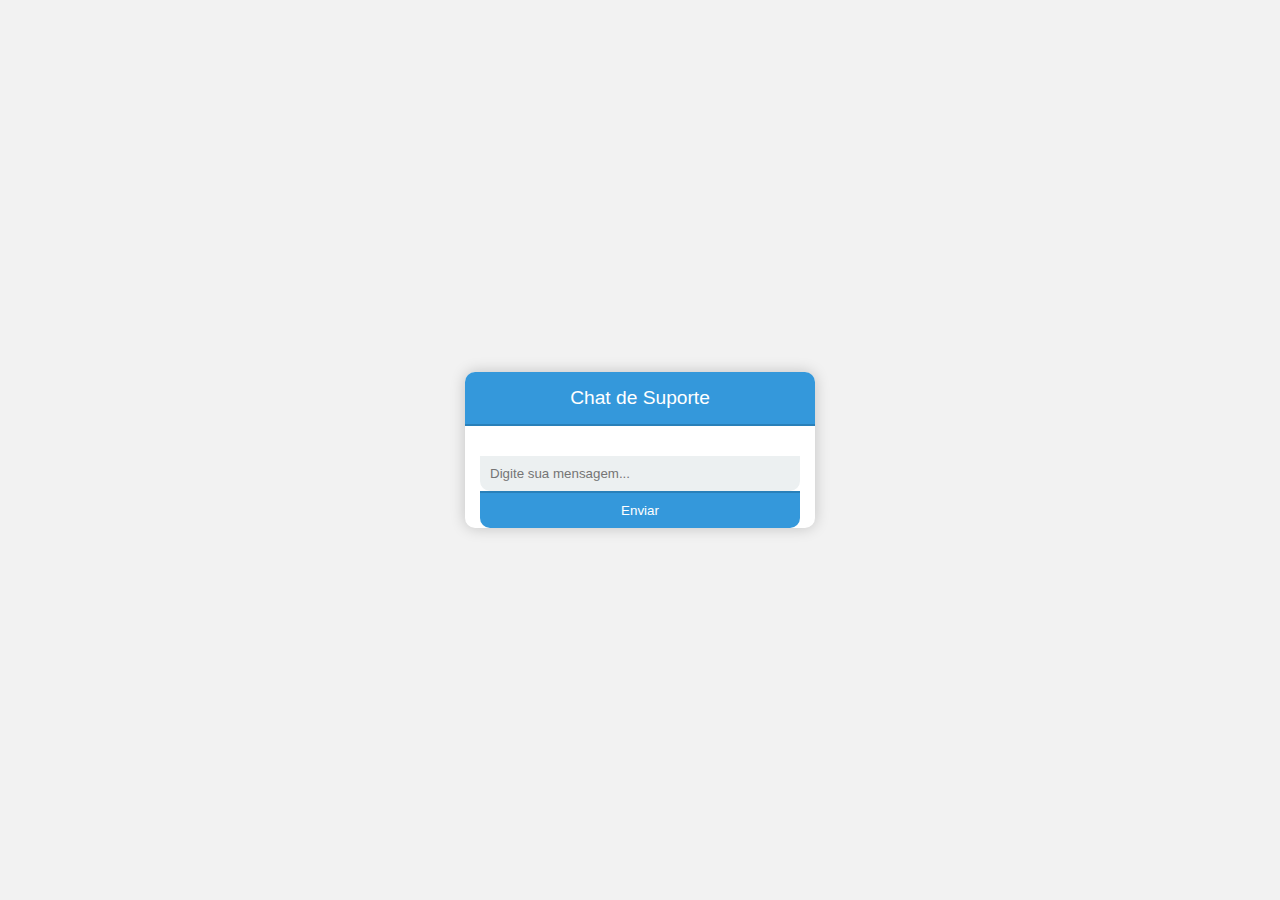
<file: src/index.html>
<!DOCTYPE html>
<html lang="en">
<head>
    <meta charset="UTF-8">
    <meta name="viewport" content="width=device-width, initial-scale=1.0">
    <title>Chat de Suporte</title>
    <style>
        body {
            font-family: 'Arial', sans-serif;
            margin: 0;
            padding: 0;
            display: flex;
            justify-content: center;
            align-items: center;
            min-height: 100vh;
            background-color: #f2f2f2;
        }

        .support-chat {
            width: 350px;
            background-color: #fff;
            border-radius: 10px;
            box-shadow: 0 0 15px rgba(0, 0, 0, 0.2);
            overflow: hidden;
            margin: 20px;
        }

        .chat-header {
            background-color: #3498db;
            color: #fff;
            padding: 15px;
            text-align: center;
            border-bottom: 2px solid #2980b9;
            font-size: 1.2em;
        }

        .chat-box {
            max-height: 300px;
            overflow-y: auto;
            padding: 15px;
            box-sizing: border-box;
        }

        .message {
            margin-bottom: 15px;
        }

        .sent {
            text-align: right;
            color: #fff;
            background-color: #3498db;
            border-radius: 10px;
            padding: 10px;
            margin-right: 10px;
            display: inline-block;
            max-width: 70%;
        }

        .received {
            text-align: left;
            background-color: #ecf0f1;
            border-radius: 10px;
            padding: 10px;
            margin-left: 10px;
            display: inline-block;
            max-width: 70%;
        }

        input[type="text"] {
            width: calc(100% - 30px);
            padding: 10px;
            box-sizing: border-box;
            border: none;
            outline: none;
            background-color: #ecf0f1;
            color: #333;
            border-bottom-left-radius: 10px;
            border-bottom-right-radius: 10px;
            margin: 0 15px;
        }

        button {
            width: calc(100% - 30px);
            padding: 10px;
            box-sizing: border-box;
            border: none;
            outline: none;
            background-color: #3498db;
            color: #fff;
            cursor: pointer;
            border-top: 2px solid #2980b9;
            border-bottom-left-radius: 10px;
            border-bottom-right-radius: 10px;
            margin: 0 15px;
        }

        button:hover {
            background-color: #2980b9;
        }
    </style>
</head>
<body>
    <div class="support-chat">
        <div class="chat-header">Chat de Suporte</div>
        <div class="chat-box" id="chat-box"></div>
        <input type="text" id="message" placeholder="Digite sua mensagem...">
        <button onclick="sendMessage()">Enviar</button>
    </div>

    <script src="script.js"></script>
</body>
</html>
</file>
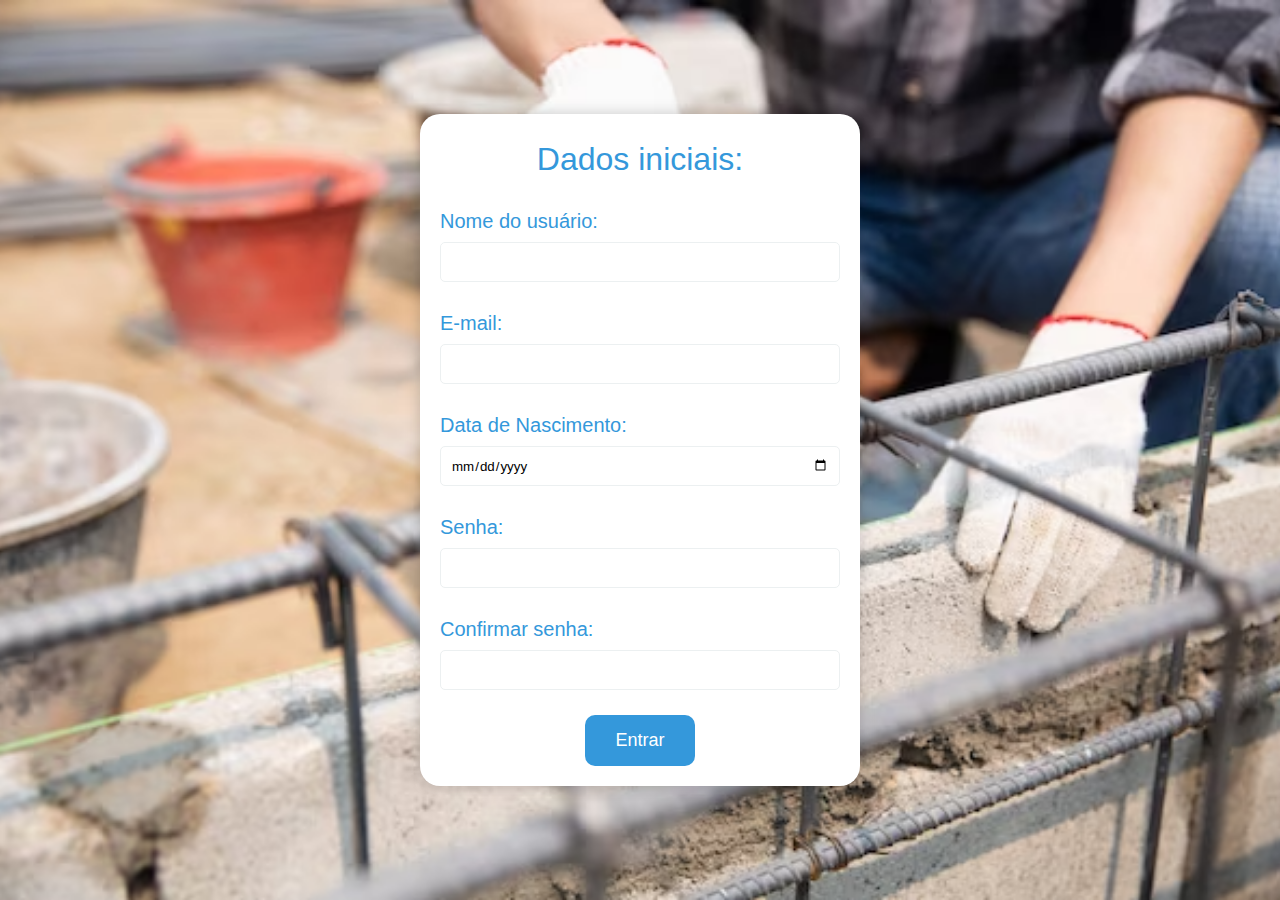
<file: src/cadastro.html>
<!DOCTYPE html>
<html lang="pt-br">
<head>
  <meta charset="UTF-8">
  <meta name="viewport" content="width=device-width, initial-scale=1.0">
  <link rel="stylesheet" href="./style.css">
  <title>Cadastro Usuários</title>
  <style>
    body {
      font-family: 'Arial', sans-serif;
      margin: 0;
      padding: 0;
      display: flex;
      justify-content: center;
      align-items: center;
      min-height: 100vh;
      background-color: #3498db; /* Azul */
    }

    .e17_87 {
      width: 400px;
      height: auto;
      background-color: #fff;
      border-radius: 20px;
      overflow: hidden;
      box-shadow: 0 0 15px rgba(0, 0, 0, 0.2);
      padding: 20px;
    }

    .e68_7 {
      color: #3498db; /* Azul principal */
      font-size: 32px;
      text-align: center;
      margin-bottom: 20px;
    }

    .e68_input {
      width: 100%;
      margin-bottom: 15px;
      display: flex;
      flex-direction: column;
    }

    .e68_label {
      color: #3498db; /* Azul principal */
      font-size: 20px;
      margin-bottom: 5px;
    }

    input {
      width: 100%;
      height: 40px;
      padding: 10px;
      box-sizing: border-box;
      border: 1px solid #ecf0f1; /* Azul mais claro */
      border-radius: 5px;
      margin-bottom: 10px;
    }

    .e17_103 {
      width: 100%;
      text-align: center;
    }

    .e17_104 {
      background-color: #3498db; /* Azul principal */
      color: #fff;
      border: none;
      padding: 15px 30px;
      font-size: 18px;
      border-radius: 10px;
      cursor: pointer;
    }
  </style>
</head>
<body>

  <form action="InsertAction.php" method="post" class="e17_87">
    <div class="e68_7">Dados iniciais:</div>
    
    <div class="e68_input">
      <label class="e68_label" for="e68_9">Nome do usuário:</label>
      <input type="text" id="e68_9" name="nome" required>
    </div>
    
    <div class="e68_input">
      <label class="e68_label" for="e68_12">E-mail:</label>
      <input type="email" id="e68_12" name="email" required>
    </div>
    
    <div class="e68_input">
      <label class="e68_label" for="e68_15">Data de Nascimento:</label>
      <input type="date" id="e68_15" name="datanasc" required>
    </div>
    
    <div class="e68_input">
      <label class="e68_label" for="e68_18">Senha:</label>
      <input type="password" id="e68_18" name="senha" required>
    </div>
    
    <div class="e68_input">
      <label class="e68_label" for="e68_21">Confirmar senha:</label>
      <input type="password" id="e68_21" name="confirmar_senha" required>
    </div>
    
    <div class="e17_103">
      <button type="submit" class="e17_104">Entrar</button>
    </div>
  </form>
</body>
</html>
</file>
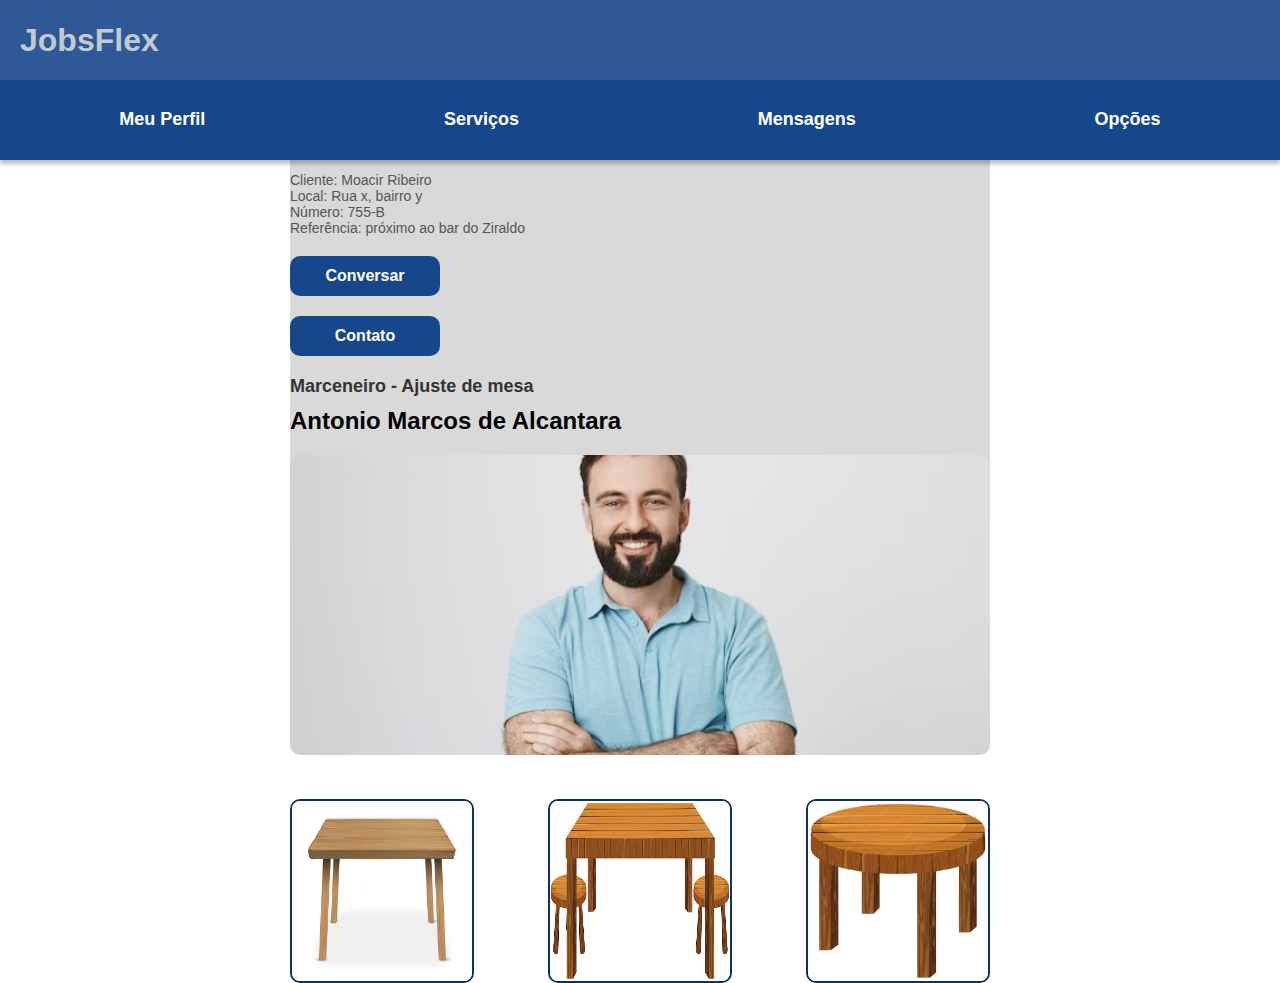
<file: src/perfil.html>
<!DOCTYPE html>
<html lang="pt-br">
<head>
  <meta charset="UTF-8">
  <meta name="viewport" content="width=device-width, initial-scale=1.0">
  <title>Meu Perfil Trabalhador</title>
  <style>
    body {
      margin: 0;
      padding: 0;
      font-family: 'Inter', sans-serif;
    }

    .MeuPerfilTrabalhador {
      width: 100%;
      height: 100vh;
      position: relative;
      background: #fff;
      display: flex;
      flex-direction: column;
      align-items: center;
    }

    .Head, .MenuTopo {
      width: 100%;
      height: 80px;
      position: absolute;
      background: rgba(23, 71, 139, 0.90);
      box-shadow: 0px 4px 4px rgba(0, 0, 0, 0.25);
      display: flex;
      justify-content: space-between;
      align-items: center;
    }

    .Jobsflex {
      color: rgba(217, 217, 217, 0.90);
      font-size: 32px;
      font-weight: 600;
      margin-left: 20px;
    }

    .MenuTopo {
      top: 80px;
      background: #17478B;
      display: flex;
      align-items: center;
      justify-content: space-around;
    }

    .MenuItem {
      color: white;
      font-size: 18px;
      font-weight: 600;
      cursor: pointer;
      padding: 10px;
      border-bottom: 2px solid transparent;
      transition: border-bottom 0.3s ease;
    }

    .MenuItem:hover {
      border-bottom: 2px solid white;
    }

    .Rectangle {
      width: 700px;
      height: 500px;
      margin-top: 120px;
      background: #D9D9D9;
      border-radius: 20px;
    }

    .ClienteInfo {
      margin-top: 20px;
      color: #333;
      font-size: 16px;
      font-weight: 500;
    }

    .ClienteEndereco {
      color: #555;
      font-size: 14px;
      font-weight: 400;
    }

    .Conversar, .Contato {
      width: 150px;
      height: 40px;
      margin-top: 20px;
      background: #17478B;
      border-radius: 10px;
      display: flex;
      justify-content: center;
      align-items: center;
      color: white;
      font-size: 16px;
      font-weight: 600;
      cursor: pointer;
      transition: background 0.3s ease;
    }

    .Conversar:hover, .Contato:hover {
      background: #0E3066;
    }

    .ProfileInfo {
      margin-top: 20px;
      color: #333;
      font-size: 18px;
      font-weight: 600;
    }

    .ProfileName {
      color: #000;
      font-size: 24px;
      font-weight: 700;
      margin-top: 10px;
    }

    .Rectangle34, .Rectangle36 {
      border-radius: 10px;
      margin-top: 20px;
    }

    .Rectangle34 {
      width: 100%;
      height: 300px;
      object-fit: cover;
    }

    .Rectangle36 {
      width: 180px;
      height: 180px;
      border: 2px #0E3066 solid;
    }
  </style>
</head>
<body>
  <div class="MeuPerfilTrabalhador">
    <div class="Head">
      <div class="Jobsflex">JobsFlex</div>
      <div class="MenuTopo">
        <div class="MenuItem">Meu Perfil</div>
        <div class="MenuItem">Serviços</div>
        <div class="MenuItem">Mensagens</div>
        <div class="MenuItem">Opções</div>
      </div>
    </div>

    <div class="Rectangle">
      <div class="ClienteInfo">Gostaria de que ajustassem a mesa da minha sala...</div>
      <div class="ClienteEndereco">
       <p>
        Cliente: Moacir Ribeiro<br/>
        Local: Rua x, bairro y<br/>
        Número: 755-B<br/>
        Referência: próximo ao bar do Ziraldo
       </p>
      </div>

      <div class="Conversar">Conversar</div>
      <div class="Contato">Contato</div>

      <div class="ProfileInfo">Marceneiro - Ajuste de mesa</div>
      <div class="ProfileName">Antonio Marcos de Alcantara</div>

      <img class="Rectangle34" src="./assets/Perfil_Profissional/pessoa.avif" alt="Imagem do cliente">
      
      <div style="display: flex; justify-content: space-between; margin-top: 20px;">
        <img class="Rectangle36" src="./assets/Perfil_Profissional/mesa1.avif" alt="Imagem do perfil 1">
        <img class="Rectangle36" src="./assets/Perfil_Profissional/mesa2.avif" alt="Imagem do perfil 2">
        <img class="Rectangle36" src="./assets/Perfil_Profissional/mesa3.avif" alt="Imagem do perfil 3">
      </div>
    </div>
  </div>
</body>
</html>
</file>
<file: src/style.css>
*{
  margin: 0;
  padding: 0;
  font-family: 'Poppins', sans-serif; /* Escolha uma fonte genérica ou especifique a sua preferida */
}

body {
   
    background: url('./assets/fotoHome.png') no-repeat center center fixed;
    background-size: cover;
    line-height: 1.6;
    font-size: 16px;
    color: #333;
  }

  /* estilos cabeçalho*/
  header{
    position: fixed;
    width: 100%;
    top: 0;
    right: 0;
    z-index: 10;
    background: #D9D9D9;
}

#header{
  max-width: 1100px;
  margin: 0 20px;
  justify-content: space-between;
  display: flex;
  align-items: center;
  padding: 10px;
}
.container{
  display: flex;
  align-items: center;
  justify-content: space-between;
  padding: 10px;
  
}
.navbar{
  align-items: center;
  justify-content: space-between;
  display: flex;
  list-style: none;
  gap: 15px;
  
}

.logo{
  margin: 10px;
  color: #102C53;
}

.btn-header{
  background-color: #102C53;
  display: flex;
  padding: 10px 25px;
  border: 2px solid color(#112c53);
  border-radius: 10px;
  color: #ffffff;
  letter-spacing: 1.5px;
  transition: ease .50s;
}
.btn-header:hover{
  color: #ffffff;
  background-color: #102C53;
  transform: scale(1.2);
}
.btn-header1{
  background-color: #EB4552;
  display: flex;
  padding: 10px 20px;
  border: 2px solid color(#EB4552);
  border-radius: 10px;
  color: #ffffff;
  letter-spacing: 1.5px;
  font-weight: 500;
  transition: ease .50s;
}
.btn-header1:hover{
  color: #ffffff;
  background-color: #EB4552;
  transform: scale(1.2);
}

/* Estilos para o chat */


/*encerrar estilos para o chat*/

/* cadastro*/

 
/*encerrar cadastro*/
.e8_2 { 
	overflow:hidden;
}
.e8_2 { 
	background-color:rgba(255, 255, 255, 1);
	width:1280px;
	height:832px;
	position:absolute;
}
.e8_20 { 
	width:500px;
	height:527px;
	position:absolute;
	left:670px;
	top:234px;
}
.e8_14 { 
	background-color:rgba(17.00000088661909, 44.000001177191734, 83.00000265240669, 1);
	width:500px;
	height:527px;
	position:absolute;
	left:0px;
	top:0px;
	border-top-left-radius:20px;
	border-top-right-radius:20px;
	border-bottom-left-radius:20px;
	border-bottom-right-radius:20px;
}
.e8_12 { 
	background-color:rgba(0, 0, 0, 1);
	width:500px;
	height:500px;
	position:absolute;
	left:0px;
	top:27px;
	border-radius:20px;
}
.e8_19 { 
	width:500px;
	height:527px;
	position:absolute;
	left:110px;
	top:234px;
}
.e8_13 { 
	background-color:rgba(235.0000011920929, 69.00000348687172, 82.00000271201134, 1);
	width:500px;
	height:527px;
	position:absolute;
	left:0px;
	top:0px;
	border-top-left-radius:20px;
	border-top-right-radius:20px;
	border-bottom-left-radius:20px;
	border-bottom-right-radius:20px;
}
.e8_7 { 
	background-color:rgba(0, 0, 0, 1);
	width:437.5px;
	height:500px;
	position:absolute;
	left:31px;
	top:27px;
	border-radius:20px;
}
.e8_18 { 
	color:rgba(0, 0, 0, 1);
	width:715px;
	height:97px;
	position:absolute;
	left:282px;
	top:65px;
	font-family:Inter;
	text-align:left;
	font-size:80px;
	letter-spacing:0;
}

/*ccaixa de login*/
.e13_19 { 
	overflow:hidden;
  display: flex;
  margin-top: 140px;
  margin-left: 670px;
}
.e13_19 { 
	width:500px;
	height:560px;
	position:absolute;
}
.e13_18 { 
	background-color:rgba(217.0000022649765, 217.0000022649765, 217.0000022649765, 1);
	width:500px;
	height:560px;
	position:absolute;
	left:0px;
	top:0px;
	border-top-left-radius:20px;
	border-top-right-radius:20px;
	border-bottom-left-radius:20px;
	border-bottom-right-radius:20px;
}
.e16_11 { 
	background-color:rgba(217.0000022649765, 217.0000022649765, 217.0000022649765, 1);
	width:100px;
	height:50px;
	position:absolute;
	left:192px;
	top:416px;
}
.e16_2 { 
	width:150px;
	height:139px;
	position:absolute;
	left:181px;
	top:63px;
	background-image:url(images/logo_1.png);
	background-repeat:no-repeat;
	background-size:cover;
}
.e16_7 { 
	width:340px;
	height:50px;
	position:absolute;
	left:80px;
	top:279px;
}
.e16_6 { 
	background-color:rgba(255, 255, 255, 1);
	width:340px;
	height:50px;
	position:absolute;
	left:0px;
	top:0px;
	border-top-left-radius:20px;
	border-top-right-radius:20px;
	border-bottom-left-radius:20px;
	border-bottom-right-radius:20px;
}
.e16_5 { 
	color:rgba(0, 0, 0, 0.5);
	width:74px;
	height:15px;
	position:absolute;
	left:21px;
	top:17px;
	font-family:Inter;
	text-align:left;
	font-size:12px;
	letter-spacing:0;
}
.e16_8 { 
	width:340px;
	height:50px;
	position:absolute;
	left:80px;
	top:351px;
}
.e16_9 { 
	background-color:rgba(255, 255, 255, 1);
	width:340px;
	height:50px;
	position:absolute;
	left:0px;
	top:0px;
	border-top-left-radius:20px;
	border-top-right-radius:20px;
	border-bottom-left-radius:20px;
	border-bottom-right-radius:20px;
}
.e16_10 { 
	color:rgba(0, 0, 0, 0.5);
	width:77px;
	height:15px;
	position:absolute;
	left:18px;
	top:17px;
	font-family:Inter;
	text-align:left;
	font-size:12px;
	letter-spacing:0;
}
.e16_17 { 
	width:160px;
	height:40px;
	position:absolute;
	left:260px;
	top:449px;
}
.e16_18 { 
	background-color:rgba(235.0000011920929, 69.00000348687172, 82.00000271201134, 1);
	width:160px;
	height:40px;
	position:absolute;
	left:0px;
	top:0px;
	border-top-left-radius:20px;
	border-top-right-radius:20px;
	border-bottom-left-radius:20px;
	border-bottom-right-radius:20px;
}
.e16_19 { 
	color:rgba(255, 255, 255, 1);
	width:60px;
	height:24px;
	position:absolute;
	left:50px;
	top:8px;
	font-family:Inter;
	text-align:left;
	font-size:20px;
	letter-spacing:0;
}
.e16_23 { 
	width:160px;
	height:40px;
	position:absolute;
	left:80px;
	top:449px;
}
.e16_24 { 
	background-color:rgba(16.000000946223736, 44.000001177191734, 83.00000265240669, 1);
	width:160px;
	height:40px;
	position:absolute;
	left:0px;
	top:0px;
	border-top-left-radius:20px;
	border-top-right-radius:20px;
	border-bottom-left-radius:20px;
	border-bottom-right-radius:20px;
}
.e16_25 { 
	color:rgba(255, 255, 255, 1);
	width:89px;
	height:24px;
	position:absolute;
	left:35px;
	top:8px;
	font-family:Inter;
	text-align:left;
	font-size:20px;
	letter-spacing:0;
}
.e16_26 { 
	color:rgba(0, 0, 0, 1);
	width:96px;
	height:15px;
	position:absolute;
	left:98px;
	top:406px;
	font-family:Inter;
	text-align:left;
	font-size:12px;
	letter-spacing:0;
}

/*caixas*/
.e38_14 { 
	overflow:hidden;
  margin-top: 150px;
  margin-left: 40px;
}
.e38_14 { 
	width:390px;
	height:250px;
	position:absolute;
}
.e38_13 { 
	box-shadow:0px 4px 4px rgba(0, 0, 0, 0.25);
	background-color:rgba(23.000000528991222, 71.00000336766243, 139.0000069141388, 0.20000000298023224);
	width:390px;
	height:250px;
	position:absolute;
	left:0px;
	top:250px;
	border-top-left-radius:2px;
	border-top-right-radius:2px;
	border-bottom-left-radius:2px;
	border-bottom-right-radius:2px;
}
.e38_25 { 
	width:350px;
	height:40px;
	position:absolute;
	left:20px;
	top:28px;
}
.e38_24 { 
	background-color:rgba(217.0000022649765, 217.0000022649765, 217.0000022649765, 1);
	width:350px;
	height:40px;
	position:absolute;
	left:0px;
	top:0px;
	border-top-left-radius:10px;
	border-top-right-radius:10px;
	border-bottom-left-radius:10px;
	border-bottom-right-radius:10px;
}
.e38_24 { 
	border:2px solid rgba(0, 0, 0, 1);
}
.e38_22 { 
	color:rgba(0, 0, 0, 0.5);
	width:81px;
	height:15px;
	position:absolute;
	left:9px;
	top:12px;
	font-family:Inter;
	text-align:left;
	font-size:12px;
	letter-spacing:0;
}
.e38_28 { 
	width:350px;
	height:140px;
	position:absolute;
	left:20px;
	top:88px;
}
.e38_29 { 
	background-color:rgba(217.0000022649765, 217.0000022649765, 217.0000022649765, 1);
	width:350px;
	height:40px;
	position:absolute;
	left:0px;
	top:0px;
	border-top-left-radius:10px;
	border-top-right-radius:10px;
	border-bottom-left-radius:10px;
	border-bottom-right-radius:10px;
}
.e38_29 { 
	border:2px solid rgba(0, 0, 0, 1);
}
.e38_30 { 
	color:rgba(0, 0, 0, 0.5);
	width:39px;
	height:15px;
	position:absolute;
	left:9px;
	top:12px;
	font-family:Inter;
	text-align:left;
	font-size:12px;
	letter-spacing:0;
}
.e38_31 { 
	width:350px;
	height:40px;
	position:absolute;
	left:4.547473508864641e-13px;
	top:100px;
}
.e38_32 { 
	background-color:rgba(23.000000528991222, 71.00000336766243, 139.0000069141388, 1);
	width:350px;
	height:40px;
	position:absolute;
	left:0px;
	top:0px;
	border-top-left-radius:10px;
	border-top-right-radius:10px;
	border-bottom-left-radius:10px;
	border-bottom-right-radius:10px;
}
.e38_32 { 
	border:2px solid rgba(16.000000946223736, 43.00000123679638, 83.00000265240669, 1);
}
.e38_33 { 
	color:rgba(255, 255, 255, 1);
	width:162px;
	height:22px;
	position:absolute;
	left:95px;
	top:9px;
	font-family:Inter;
	text-align:left;
	font-size:18px;
	letter-spacing:0;
}

.e45_315 { 
	overflow:hidden;
  margin-left: 470px;
  margin-top: 150px;
}
.e45_315 { 
	width:700px;
	height:650px;
	position:absolute;
}
.e45_246 { 
	width:700px;
	height:854px;
	position:absolute;
	left:0px;
	top:0px;
}
.e45_247 { 
	width:700px;
	height:200px;
	position:absolute;
	left:0px;
	top:0px;
}
.e45_248 { 
	box-shadow:0px 4px 4px rgba(0, 0, 0, 0.25);
	width:700px;
	height:200px;
	position:absolute;
	left:0px;
	top:0px;
}
.e45_249 { 
	background-color:rgba(217.0000022649765, 217.0000022649765, 217.0000022649765, 1);
	width:700px;
	height:200px;
	position:absolute;
	left:0px;
	top:0px;
	border-top-left-radius:20px;
	border-top-right-radius:20px;
	border-bottom-left-radius:20px;
	border-bottom-right-radius:20px;
}
.e45_250 { 
	color:rgba(0, 0, 0, 1);
	width:214px;
	height:60px;
	position:absolute;
	left:20px;
	top:80px;
	font-family:Inter;
	text-align:left;
	font-size:12px;
	letter-spacing:0;
}
.e45_251 { 
	color:rgba(0, 0, 0, 0.5);
	width:296px;
	height:15px;
	position:absolute;
	left:20px;
	top:58px;
	font-family:Inter;
	text-align:left;
	font-size:12px;
	letter-spacing:0;
}
.e45_252 { 
	width:150px;
	height:40px;
	position:absolute;
	left:20px;
	top:150px;
}
.e45_253 { 
	background-color:rgba(23.000000528991222, 71.00000336766243, 139.0000069141388, 1);
	width:150px;
	height:40px;
	position:absolute;
	left:0px;
	top:0px;
	border-radius:10px;
}
.e45_254 { 
	color:rgba(255, 255, 255, 1);
	width:92px;
	height:22px;
	position:absolute;
	left:29px;
	top:9px;
	font-family:Inter;
	text-align:left;
	font-size:18px;
	letter-spacing:0;
}
.e45_255 { 
	width:150px;
	height:40px;
	position:absolute;
	left:188px;
	top:150px;
}
.e45_256 { 
	background-color:rgba(23.000000528991222, 71.00000336766243, 139.0000069141388, 1);
	width:150px;
	height:40px;
	position:absolute;
	left:0px;
	top:0px;
	border-radius:10px;
}
.e45_257 { 
	color:rgba(255, 255, 255, 1);
	width:111px;
	height:22px;
	position:absolute;
	left:19px;
	top:9px;
	font-family:Inter;
	text-align:left;
	font-size:18px;
	letter-spacing:0;
}
.e45_258 { 
	color:rgba(0, 0, 0, 1);
	width:250px;
	height:22px;
	position:absolute;
	left:60px;
	top:19px;
	font-family:Inter;
	text-align:left;
	font-size:18px;
	letter-spacing:0;
}
.e45_259 { 
	width:190px;
	height:150px;
	position:absolute;
	left:477px;
	top:25px;
}
.e45_260 { 
	background-color:rgba(85.0000025331974, 85.0000025331974, 255, 1);
	width:150px;
	height:150px;
	position:absolute;
	left:40px;
	top:0px;
	border-top-left-radius:10px;
	border-top-right-radius:10px;
	border-bottom-left-radius:10px;
	border-bottom-right-radius:10px;
}
.e45_260 { 
	border:2px solid rgba(0, 0, 0, 1);
}
.e45_261 { 
	background-color:rgba(85.0000025331974, 85.0000025331974, 255, 1);
	width:150px;
	height:150px;
	position:absolute;
	left:21px;
	top:0px;
	border-top-left-radius:10px;
	border-top-right-radius:10px;
	border-bottom-left-radius:10px;
	border-bottom-right-radius:10px;
}
.e45_261 { 
	border:2px solid rgba(0, 0, 0, 1);
}
.e45_262 { 
	background-color:rgba(85.0000025331974, 85.0000025331974, 255, 1);
	width:150px;
	height:150px;
	position:absolute;
	left:0px;
	top:0px;
	border-top-left-radius:10px;
	border-top-right-radius:10px;
	border-bottom-left-radius:10px;
	border-bottom-right-radius:10px;
}
.e45_262 { 
	border:2px solid rgba(0, 0, 0, 1);
}
.e45_263 { 
	background-color:rgba(122.1874974668026, 57.52994656562805, 104.08338412642479, 1);
	width:40px;
	height:40px;
	position:absolute;
	left:11px;
	top:10px;
	border-top-left-radius:360px;
	border-top-right-radius:360px;
	border-bottom-left-radius:360px;
	border-bottom-right-radius:360px;
}
.e45_263 { 
	border:1px solid rgba(0, 0, 0, 1);
}
.e45_264 { 
	width:700px;
	height:200px;
	position:absolute;
	left:0px;
	top:218px;
}
.e45_265 { 
	box-shadow:0px 4px 4px rgba(0, 0, 0, 0.25);
	width:700px;
	height:200px;
	position:absolute;
	left:0px;
	top:0px;
}
.e45_266 { 
	background-color:rgba(217.0000022649765, 217.0000022649765, 217.0000022649765, 1);
	width:700px;
	height:200px;
	position:absolute;
	left:0px;
	top:0px;
	border-top-left-radius:20px;
	border-top-right-radius:20px;
	border-bottom-left-radius:20px;
	border-bottom-right-radius:20px;
}
.e45_267 { 
	color:rgba(0, 0, 0, 1);
	width:214px;
	height:60px;
	position:absolute;
	left:20px;
	top:80px;
	font-family:Inter;
	text-align:left;
	font-size:12px;
	letter-spacing:0;
}
.e45_268 { 
	color:rgba(0, 0, 0, 0.5);
	width:170px;
	height:15px;
	position:absolute;
	left:20px;
	top:58px;
	font-family:Inter;
	text-align:left;
	font-size:12px;
	letter-spacing:0;
}
.e45_269 { 
	width:150px;
	height:40px;
	position:absolute;
	left:20px;
	top:150px;
}
.e45_270 { 
	background-color:rgba(23.000000528991222, 71.00000336766243, 139.0000069141388, 1);
	width:150px;
	height:40px;
	position:absolute;
	left:0px;
	top:0px;
	border-radius:10px;
}
.e45_271 { 
	color:rgba(255, 255, 255, 1);
	width:92px;
	height:22px;
	position:absolute;
	left:29px;
	top:9px;
	font-family:Inter;
	text-align:left;
	font-size:18px;
	letter-spacing:0;
}
.e45_272 { 
	width:150px;
	height:40px;
	position:absolute;
	left:188px;
	top:150px;
}
.e45_273 { 
	background-color:rgba(23.000000528991222, 71.00000336766243, 139.0000069141388, 1);
	width:150px;
	height:40px;
	position:absolute;
	left:0px;
	top:0px;
	border-radius:10px;
}
.e45_274 { 
	color:rgba(255, 255, 255, 1);
	width:111px;
	height:22px;
	position:absolute;
	left:19px;
	top:9px;
	font-family:Inter;
	text-align:left;
	font-size:18px;
	letter-spacing:0;
}
.e45_275 { 
	color:rgba(0, 0, 0, 1);
	width:165px;
	height:22px;
	position:absolute;
	left:60px;
	top:19px;
	font-family:Inter;
	text-align:left;
	font-size:18px;
	letter-spacing:0;
}
.e45_276 { 
	width:190px;
	height:150px;
	position:absolute;
	left:477px;
	top:25px;
}
.e45_277 { 
	background-color:rgba(85.0000025331974, 85.0000025331974, 255, 1);
	width:150px;
	height:150px;
	position:absolute;
	left:40px;
	top:0px;
	border-top-left-radius:10px;
	border-top-right-radius:10px;
	border-bottom-left-radius:10px;
	border-bottom-right-radius:10px;
}
.e45_277 { 
	border:2px solid rgba(0, 0, 0, 1);
}
.e45_278 { 
	background-color:rgba(85.0000025331974, 85.0000025331974, 255, 1);
	width:150px;
	height:150px;
	position:absolute;
	left:21px;
	top:0px;
	border-top-left-radius:10px;
	border-top-right-radius:10px;
	border-bottom-left-radius:10px;
	border-bottom-right-radius:10px;
}
.e45_278 { 
	border:2px solid rgba(0, 0, 0, 1);
}
.e45_279 { 
	background-color:rgba(85.0000025331974, 85.0000025331974, 255, 1);
	width:150px;
	height:150px;
	position:absolute;
	left:0px;
	top:0px;
	border-top-left-radius:10px;
	border-top-right-radius:10px;
	border-bottom-left-radius:10px;
	border-bottom-right-radius:10px;
}
.e45_279 { 
	border:2px solid rgba(0, 0, 0, 1);
}
.e45_280 { 
	background-color:rgba(122.1874974668026, 57.52994656562805, 104.08338412642479, 1);
	width:40px;
	height:40px;
	position:absolute;
	left:11px;
	top:10px;
	border-top-left-radius:360px;
	border-top-right-radius:360px;
	border-bottom-left-radius:360px;
	border-bottom-right-radius:360px;
}
.e45_280 { 
	border:1px solid rgba(0, 0, 0, 1);
}
.e45_281 { 
	width:700px;
	height:200px;
	position:absolute;
	left:0px;
	top:436px;
}
.e45_282 { 
	box-shadow:0px 4px 4px rgba(0, 0, 0, 0.25);
	width:700px;
	height:200px;
	position:absolute;
	left:0px;
	top:0px;
}
.e45_283 { 
	background-color:rgba(217.0000022649765, 217.0000022649765, 217.0000022649765, 1);
	width:700px;
	height:200px;
	position:absolute;
	left:0px;
	top:0px;
	border-top-left-radius:20px;
	border-top-right-radius:20px;
	border-bottom-left-radius:20px;
	border-bottom-right-radius:20px;
}
.e45_284 { 
	color:rgba(0, 0, 0, 1);
	width:214px;
	height:60px;
	position:absolute;
	left:20px;
	top:80px;
	font-family:Inter;
	text-align:left;
	font-size:12px;
	letter-spacing:0;
}
.e45_285 { 
	color:rgba(0, 0, 0, 0.5);
	width:88px;
	height:15px;
	position:absolute;
	left:20px;
	top:58px;
	font-family:Inter;
	text-align:left;
	font-size:12px;
	letter-spacing:0;
}
.e45_286 { 
	width:150px;
	height:40px;
	position:absolute;
	left:20px;
	top:150px;
}
.e45_287 { 
	background-color:rgba(23.000000528991222, 71.00000336766243, 139.0000069141388, 1);
	width:150px;
	height:40px;
	position:absolute;
	left:0px;
	top:0px;
	border-radius:10px;
}
.e45_288 { 
	color:rgba(255, 255, 255, 1);
	width:92px;
	height:22px;
	position:absolute;
	left:29px;
	top:9px;
	font-family:Inter;
	text-align:left;
	font-size:18px;
	letter-spacing:0;
}
.e45_289 { 
	width:150px;
	height:40px;
	position:absolute;
	left:188px;
	top:150px;
}
.e45_290 { 
	background-color:rgba(23.000000528991222, 71.00000336766243, 139.0000069141388, 1);
	width:150px;
	height:40px;
	position:absolute;
	left:0px;
	top:0px;
	border-radius:10px;
}
.e45_291 { 
	color:rgba(255, 255, 255, 1);
	width:111px;
	height:22px;
	position:absolute;
	left:19px;
	top:9px;
	font-family:Inter;
	text-align:left;
	font-size:18px;
	letter-spacing:0;
}
.e45_292 { 
	color:rgba(0, 0, 0, 1);
	width:221px;
	height:22px;
	position:absolute;
	left:60px;
	top:19px;
	font-family:Inter;
	text-align:left;
	font-size:18px;
	letter-spacing:0;
}
.e45_293 { 
	width:190px;
	height:150px;
	position:absolute;
	left:477px;
	top:25px;
}
.e45_294 { 
	background-color:rgba(85.0000025331974, 85.0000025331974, 255, 1);
	width:150px;
	height:150px;
	position:absolute;
	left:40px;
	top:0px;
	border-top-left-radius:10px;
	border-top-right-radius:10px;
	border-bottom-left-radius:10px;
	border-bottom-right-radius:10px;
}
.e45_294 { 
	border:2px solid rgba(0, 0, 0, 1);
}
.e45_295 { 
	background-color:rgba(85.0000025331974, 85.0000025331974, 255, 1);
	width:150px;
	height:150px;
	position:absolute;
	left:21px;
	top:0px;
	border-top-left-radius:10px;
	border-top-right-radius:10px;
	border-bottom-left-radius:10px;
	border-bottom-right-radius:10px;
}
.e45_295 { 
	border:2px solid rgba(0, 0, 0, 1);
}
.e45_296 { 
	background-color:rgba(85.0000025331974, 85.0000025331974, 255, 1);
	width:150px;
	height:150px;
	position:absolute;
	left:0px;
	top:0px;
	border-top-left-radius:10px;
	border-top-right-radius:10px;
	border-bottom-left-radius:10px;
	border-bottom-right-radius:10px;
}
.e45_296 { 
	border:2px solid rgba(0, 0, 0, 1);
}
.e45_297 { 
	background-color:rgba(122.1874974668026, 57.52994656562805, 104.08338412642479, 1);
	width:40px;
	height:40px;
	position:absolute;
	left:11px;
	top:10px;
	border-top-left-radius:360px;
	border-top-right-radius:360px;
	border-bottom-left-radius:360px;
	border-bottom-right-radius:360px;
}
.e45_297 { 
	border:1px solid rgba(0, 0, 0, 1);
}
.e45_298 { 
	width:700px;
	height:200px;
	position:absolute;
	left:0px;
	top:654px;
}
.e45_299 { 
	box-shadow:0px 4px 4px rgba(0, 0, 0, 0.25);
	width:700px;
	height:200px;
	position:absolute;
	left:0px;
	top:0px;
}
.e45_300 { 
	background-color:rgba(217.0000022649765, 217.0000022649765, 217.0000022649765, 1);
	width:700px;
	height:200px;
	position:absolute;
	left:0px;
	top:0px;
	border-top-left-radius:20px;
	border-top-right-radius:20px;
	border-bottom-left-radius:20px;
	border-bottom-right-radius:20px;
}
.e45_301 { 
	color:rgba(0, 0, 0, 1);
	width:214px;
	height:60px;
	position:absolute;
	left:20px;
	top:80px;
	font-family:Inter;
	text-align:left;
	font-size:12px;
	letter-spacing:0;
}
.e45_302 { 
	color:rgba(0, 0, 0, 0.5);
	width:189px;
	height:15px;
	position:absolute;
	left:20px;
	top:58px;
	font-family:Inter;
	text-align:left;
	font-size:12px;
	letter-spacing:0;
}
.e45_303 { 
	width:150px;
	height:40px;
	position:absolute;
	left:20px;
	top:150px;
}
.e45_304 { 
	background-color:rgba(23.000000528991222, 71.00000336766243, 139.0000069141388, 1);
	width:150px;
	height:40px;
	position:absolute;
	left:0px;
	top:0px;
	border-radius:10px;
}
.e45_305 { 
	color:rgba(255, 255, 255, 1);
	width:92px;
	height:22px;
	position:absolute;
	left:29px;
	top:9px;
	font-family:Inter;
	text-align:left;
	font-size:18px;
	letter-spacing:0;
}
.e45_306 { 
	width:150px;
	height:40px;
	position:absolute;
	left:188px;
	top:150px;
}
.e45_307 { 
	background-color:rgba(23.000000528991222, 71.00000336766243, 139.0000069141388, 1);
	width:150px;
	height:40px;
	position:absolute;
	left:0px;
	top:0px;
	border-radius:10px;
}
.e45_308 { 
	color:rgba(255, 255, 255, 1);
	width:111px;
	height:22px;
	position:absolute;
	left:19px;
	top:9px;
	font-family:Inter;
	text-align:left;
	font-size:18px;
	letter-spacing:0;
}
.e45_309 { 
	color:rgba(0, 0, 0, 1);
	width:206px;
	height:22px;
	position:absolute;
	left:60px;
	top:19px;
	font-family:Inter;
	text-align:left;
	font-size:18px;
	letter-spacing:0;
}
.e45_310 { 
	width:190px;
	height:150px;
	position:absolute;
	left:477px;
	top:25px;
}
.e45_311 { 
	background-color:rgba(85.0000025331974, 85.0000025331974, 255, 1);
	width:150px;
	height:150px;
	position:absolute;
	left:40px;
	top:0px;
	border-top-left-radius:10px;
	border-top-right-radius:10px;
	border-bottom-left-radius:10px;
	border-bottom-right-radius:10px;
}
.e45_311 { 
	border:2px solid rgba(0, 0, 0, 1);
}
.e45_312 { 
	background-color:rgba(85.0000025331974, 85.0000025331974, 255, 1);
	width:150px;
	height:150px;
	position:absolute;
	left:21px;
	top:0px;
	border-top-left-radius:10px;
	border-top-right-radius:10px;
	border-bottom-left-radius:10px;
	border-bottom-right-radius:10px;
}
.e45_312 { 
	border:2px solid rgba(0, 0, 0, 1);
}
.e45_313 { 
	background-color:rgba(85.0000025331974, 85.0000025331974, 255, 1);
	width:150px;
	height:150px;
	position:absolute;
	left:0px;
	top:0px;
	border-top-left-radius:10px;
	border-top-right-radius:10px;
	border-bottom-left-radius:10px;
	border-bottom-right-radius:10px;
}
.e45_313 { 
	border:2px solid rgba(0, 0, 0, 1);
}
.e45_314 { 
	background-color:rgba(122.1874974668026, 57.52994656562805, 104.08338412642479, 1);
	width:40px;
	height:40px;
	position:absolute;
	left:11px;
	top:10px;
	border-top-left-radius:360px;
	border-top-right-radius:360px;
	border-bottom-left-radius:360px;
	border-bottom-right-radius:360px;
}
.e45_314 { 
	border:1px solid rgba(0, 0, 0, 1);
}

  /* Outros estilos para o conteúdo do site 
  .content {
     Cor do texto, ajuste conforme necessário */
  
  /* 
  /* Estilo para títulos */
   h2, h3 {
    color: #fff;
  }
  
  /* Estilo para parágrafos */
  p {
    margin-bottom: 20px;
  }
  
  /* Estilo para links no conteúdo */
  .content a {
    color: #ffc107; /* Cor dos links, ajuste conforme necessário */
    text-decoration: none;
  }
  
  .content a:hover {
    text-decoration: underline;
  }
  
  /*Quadro de login*/

  .login{
    display: flexbox;
    justify-content: center;
    width: 600px;
    height: 350px;
    margin-left: 70%;
    margin-top: 20%;
    background-color: #ffffff;
    border-radius: 20px;
  }

  .btn-login{
    background-color: #102C53;
    display: flex;
    padding: 5px 25px;
    border: 2px solid color(#112c53);
    border-radius: 25px;
    color: #ffffff;
    letter-spacing: 1.5px;
    transition: ease .50s;
  }
  /* página principal*/ 

  .navbar-header {
    display: flex;
    list-style: none;
}
.navbar-header > li{
  padding: 10px;
}
.navbar-header > li > a{
  text-decoration: none;
}
</file>
